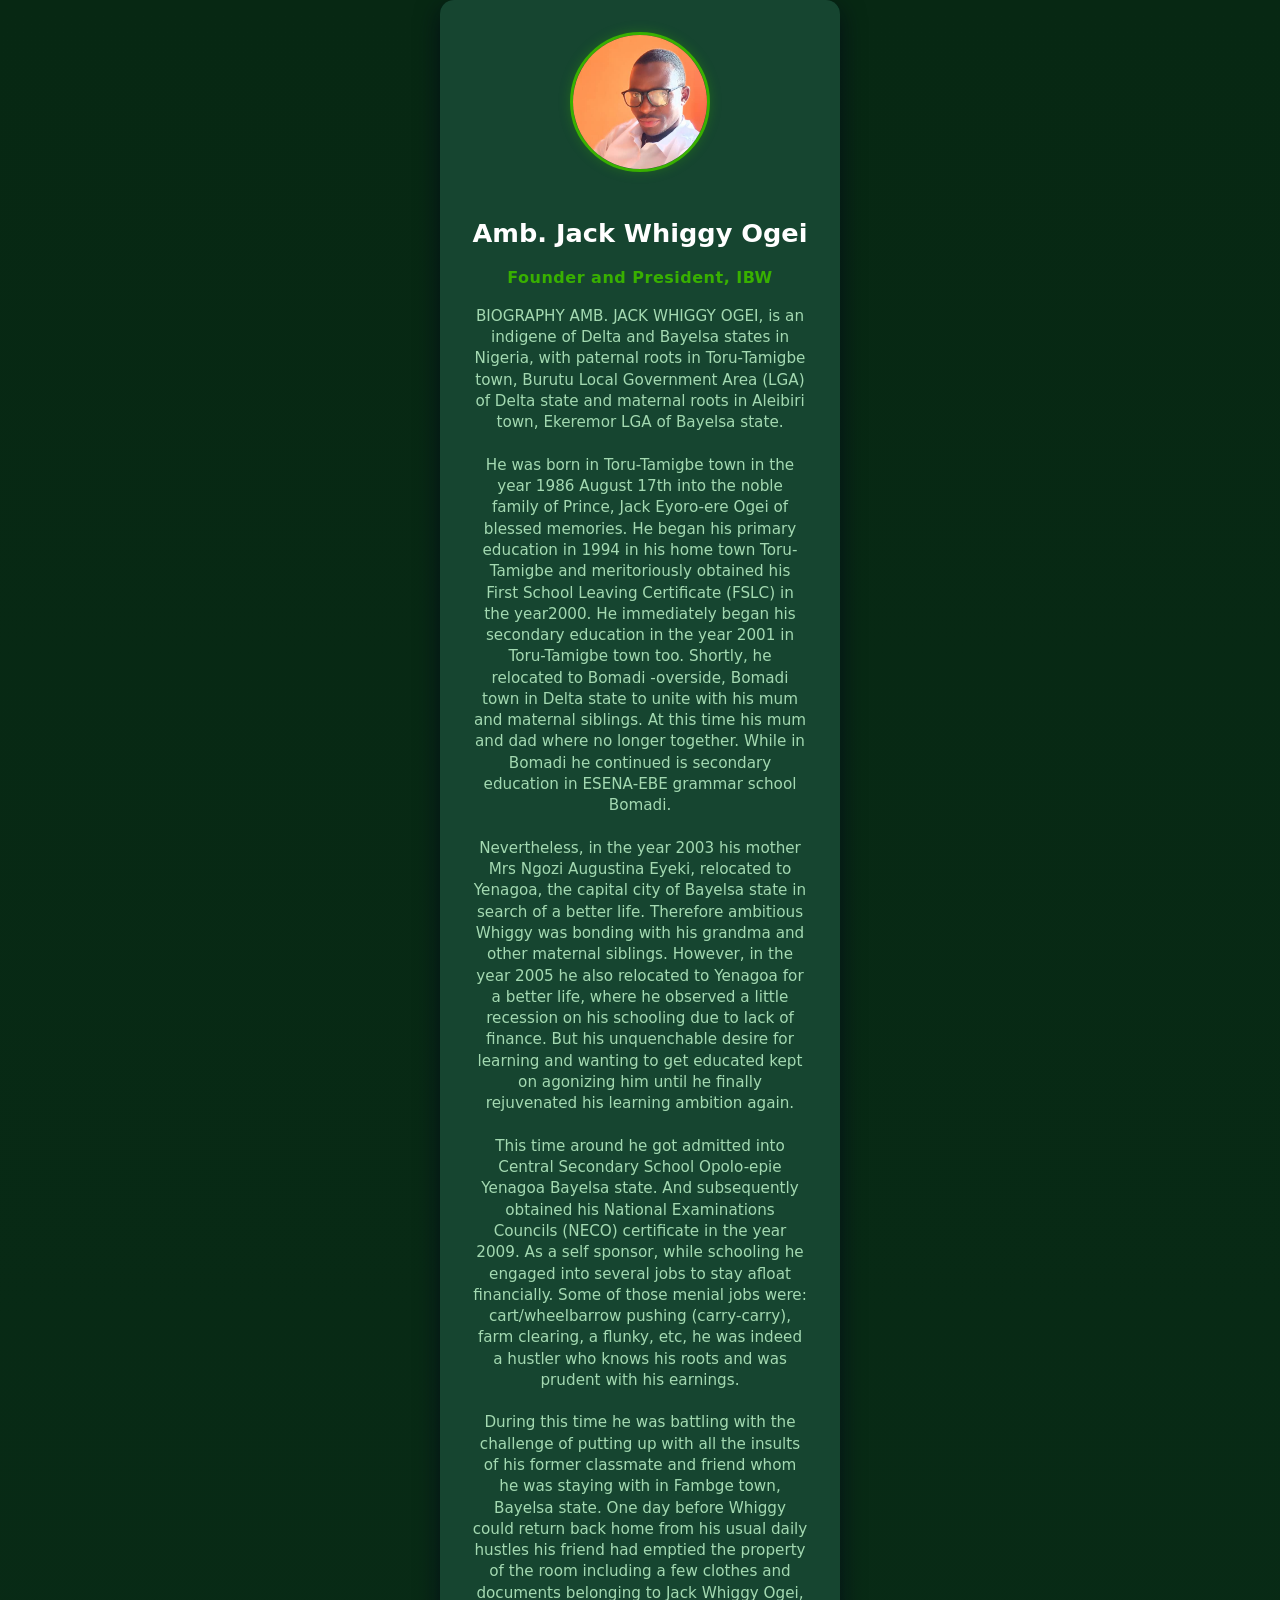
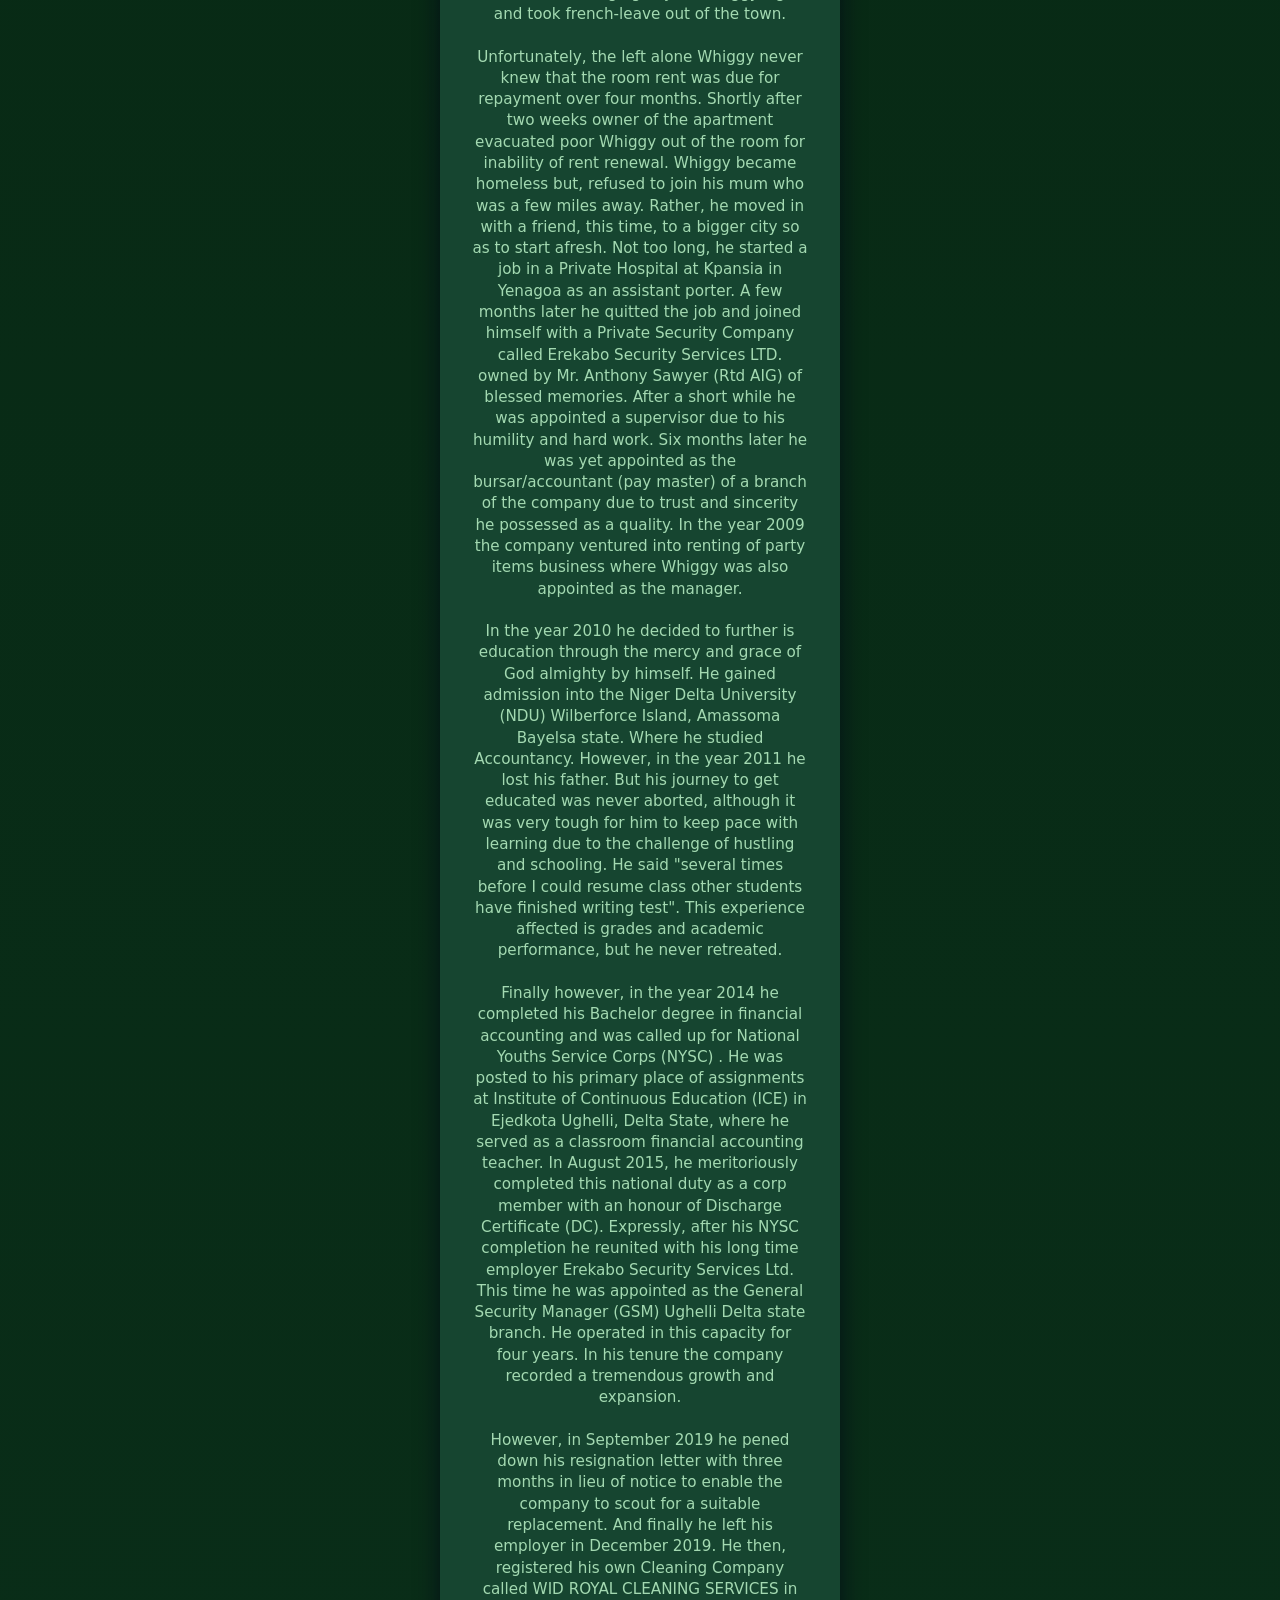
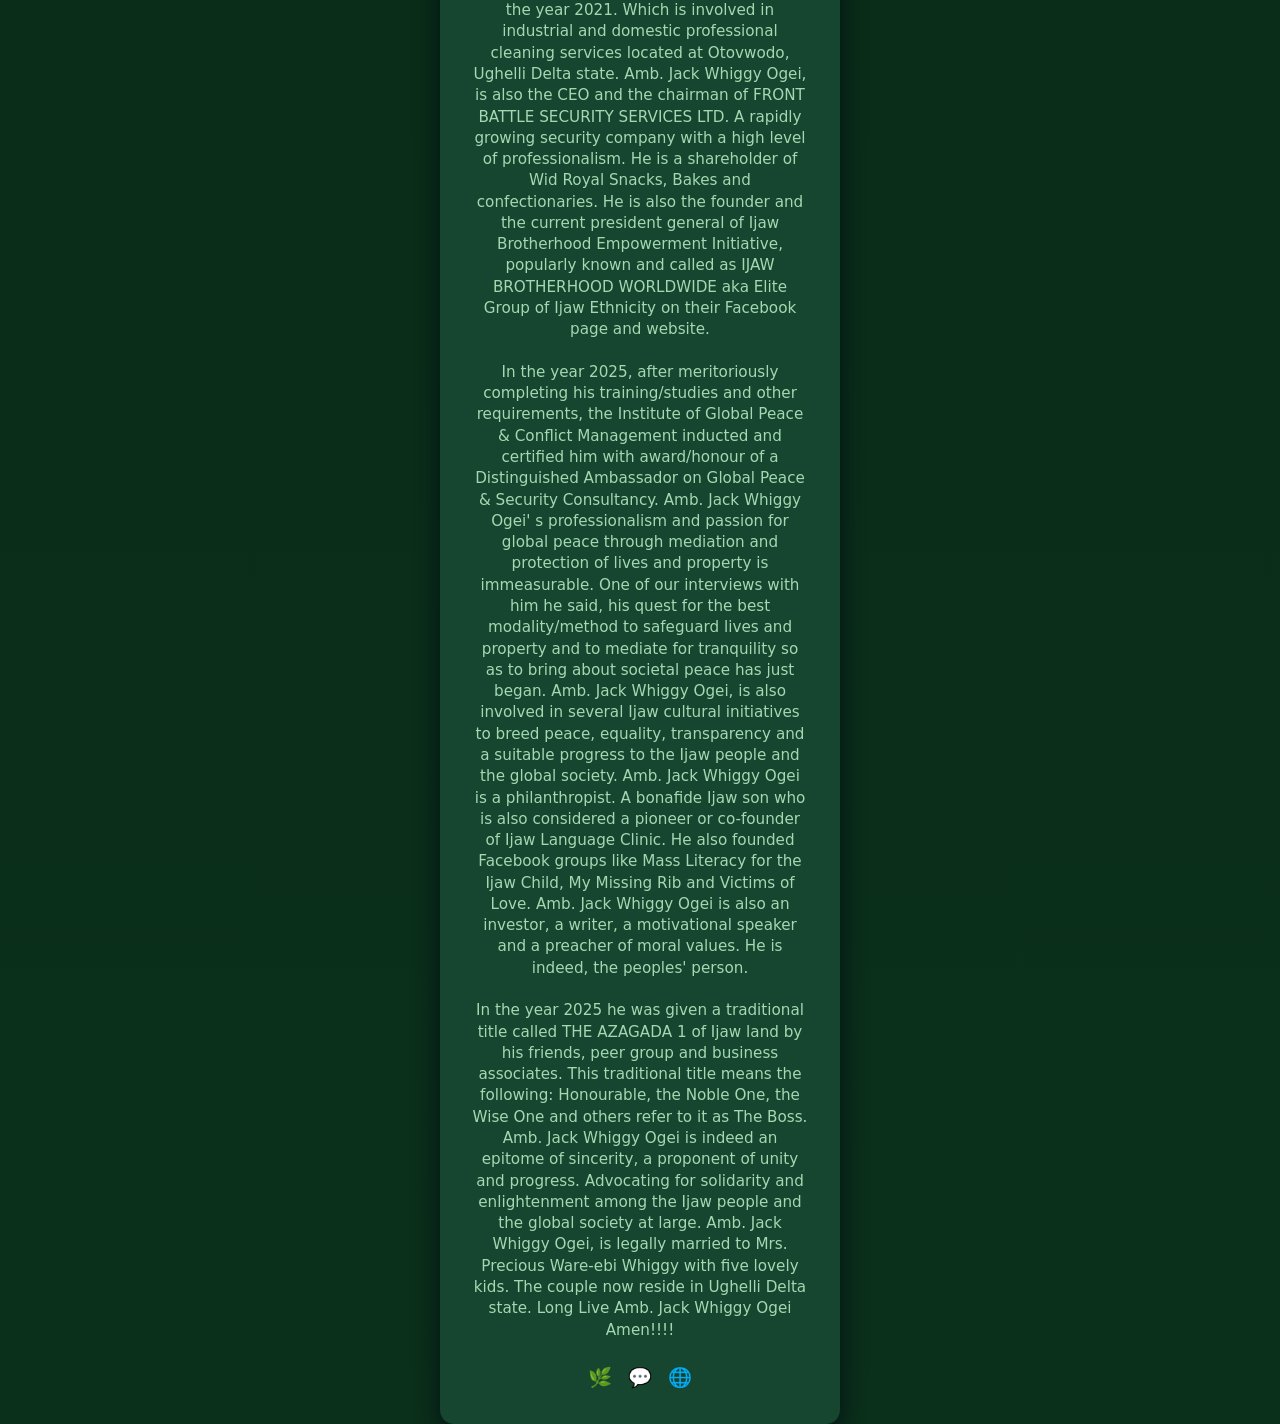
<file: TeamHTML/team1.html>
<!DOCTYPE html>
<html lang="en">
<head>
  <meta charset="UTF-8" />
  <meta name="viewport" content="width=device-width, initial-scale=1.0" />
  <title>Team Member Profile- IBW</title>
  <link rel="stylesheet" href="/css/team.css" />   
</head>
<body>
  <div class="profile-card">
    <img src="/img/team/Team-01.jpg" alt="Team Member Photo" class="profile-img">
    <h2 class="profile-name">Amb. Jack Whiggy Ogei</h2>
    <h3 class="profile-title">Founder and President, IBW</h3>
    <p class="profile-bio">
       
BIOGRAPHY

AMB. JACK WHIGGY OGEI, is an indigene of Delta and Bayelsa states in Nigeria, with paternal roots in Toru-Tamigbe town, Burutu Local Government Area (LGA) of Delta state and maternal roots in Aleibiri town, Ekeremor LGA of Bayelsa state.<br><br>

He was born in Toru-Tamigbe town in the year 1986 August 17th into the noble family of Prince, Jack Eyoro-ere Ogei of blessed memories. 

He began his primary education in 1994 in his home town Toru-Tamigbe and meritoriously obtained his First School Leaving Certificate (FSLC) in the year2000. He immediately began his secondary education in the year 2001 in Toru-Tamigbe town too. Shortly, he relocated to Bomadi -overside, Bomadi town in Delta state to unite with his mum and maternal siblings. At this time his mum and dad where no longer together.

While in Bomadi he continued is secondary education in ESENA-EBE grammar school Bomadi.<br><br>

Nevertheless, in the year 2003 his mother Mrs Ngozi Augustina Eyeki, relocated to Yenagoa, the capital city of Bayelsa state in search of a better life. Therefore ambitious Whiggy was bonding with his grandma and other maternal siblings.

However, in the year 2005 he also relocated to Yenagoa for a better life, where he observed a little recession on his schooling due to lack of finance. But his unquenchable desire for learning and wanting to get educated kept on agonizing him until he finally rejuvenated his learning ambition again.<br><br> 

This time around he got admitted into Central Secondary School Opolo-epie Yenagoa Bayelsa state. And subsequently obtained his National Examinations Councils (NECO) certificate in the year 2009.

As a self sponsor, while schooling he engaged into several jobs to stay afloat financially. Some of those menial jobs were: cart/wheelbarrow pushing (carry-carry), farm clearing, a flunky, etc, he was indeed a hustler who knows his roots and was prudent with his earnings.<br><br>

During this time he was battling with the challenge of putting up with all the insults of his former classmate and friend whom he was staying with in Fambge town, Bayelsa state. One day before Whiggy could return back home from his usual daily hustles his friend had emptied the property of the room  including a few clothes and documents belonging to Jack Whiggy Ogei, and took french-leave out of the town. <br><br>Unfortunately, the left alone Whiggy never knew that the room rent was due for repayment over four months. Shortly after two weeks  owner of the apartment evacuated poor Whiggy out of the room for inability of rent renewal. Whiggy became homeless but, refused to join his mum who was a few miles away. Rather, he moved in with a friend, this time, to a bigger city so as to start afresh. Not too long, he started a job in a Private Hospital at Kpansia in Yenagoa as an assistant porter. A few months later he quitted the job and joined himself with a Private Security Company called Erekabo Security Services LTD. owned by  Mr. Anthony Sawyer (Rtd AIG) of blessed memories. After a short while he was appointed a supervisor due to his humility and hard work.  Six months later he was yet appointed as the bursar/accountant (pay master) of a branch of the company due to trust and sincerity he possessed as a quality. In the year 2009 the company ventured into renting of party items business where Whiggy was also appointed as the manager.<br><br>

In the year 2010 he decided to further is education through the mercy and grace of God almighty by himself. He gained admission into the Niger Delta University (NDU) Wilberforce Island, Amassoma Bayelsa state. Where he studied Accountancy.

However, in the year 2011 he lost his father. But his journey to get educated was never aborted, although it was very tough for him to keep pace with learning due to the challenge of hustling and schooling. He said "several times before I could resume class other students have finished writing test". This experience affected is grades and academic performance, but he never retreated.<br><br> 

Finally however, in the year 2014 he completed his Bachelor degree in financial accounting and was called up for National Youths Service Corps (NYSC) . He was posted to his primary place of assignments at Institute of Continuous Education (ICE) in Ejedkota Ughelli, Delta State, where he served as a classroom financial accounting teacher. In August 2015, he meritoriously completed this national duty as a corp member with an honour of Discharge Certificate (DC).

Expressly, after his NYSC completion he reunited with his long time employer Erekabo Security Services Ltd. This time he was appointed as the General Security Manager (GSM) Ughelli Delta state branch. He operated in this capacity for four years. In his tenure the company recorded a tremendous growth and expansion.<br><br>

However, in September 2019 he pened down his resignation letter with three months in lieu of notice to enable the company to scout for a suitable replacement. And finally he left his employer in December 2019.

He then, registered his own Cleaning Company called WID ROYAL CLEANING SERVICES in the year 2021.  Which is involved in industrial and domestic professional cleaning services located at Otovwodo, Ughelli Delta state.

Amb. Jack Whiggy Ogei, is also the CEO and the chairman of FRONT BATTLE SECURITY SERVICES LTD. A rapidly growing security company with a high level of professionalism. He is a shareholder of Wid Royal Snacks, Bakes and confectionaries. He is also the founder and the current president general of Ijaw Brotherhood Empowerment Initiative, popularly known and called as IJAW BROTHERHOOD WORLDWIDE aka Elite Group of Ijaw Ethnicity on their Facebook page and website.<br><br>

In the year 2025, after meritoriously completing his training/studies and other requirements, the Institute of Global Peace & Conflict Management inducted and certified him with award/honour of a Distinguished Ambassador on Global Peace & Security Consultancy. 

Amb. Jack Whiggy Ogei' s professionalism and passion for global peace through mediation and protection of lives and property is immeasurable.

One of our interviews with him he said, his quest for the best modality/method to safeguard lives and property and to mediate for tranquility so as to bring about societal peace has just began.

Amb. Jack Whiggy Ogei,  is also involved in several Ijaw cultural initiatives to breed peace, equality, transparency and a suitable progress to the Ijaw people and the global society.

Amb. Jack Whiggy Ogei is a philanthropist. A bonafide Ijaw son who is also considered a pioneer or co-founder of Ijaw Language Clinic. He also founded Facebook groups like Mass Literacy for the Ijaw Child, My Missing Rib and Victims of Love.

Amb. Jack Whiggy Ogei is also an investor, a writer, a motivational speaker and a preacher of moral values. He is indeed, the peoples' person.<br><br>

 In the year 2025 he was given a traditional title called THE AZAGADA 1 of Ijaw land by his friends, peer group and business associates. This traditional title means the following: Honourable, the Noble One, the Wise One and others refer to it as The Boss.

Amb. Jack Whiggy Ogei is indeed an epitome of sincerity, a proponent of unity and progress. Advocating for solidarity and enlightenment among the Ijaw people and the global society at large.

Amb. Jack Whiggy Ogei, is legally married to Mrs. Precious Ware-ebi Whiggy with five lovely kids. The couple now reside in Ughelli Delta state. 
Long Live Amb. Jack Whiggy Ogei
 
Amen!!!!
    </p>
    <div class="social-links">
      <a href="#" aria-label="LinkedIn">🌿</a>
      <a href="#" aria-label="Twitter">💬</a>
      <a href="#" aria-label="Portfolio">🌐</a>
    </div>
  </div>
</body>
</html>
</file>
<file: css/team.css>
:root {
      --bg: #0a2f1a;        /* Dark green background base */
      --card: #0d3d28;      /* Slightly lighter green for cards */
      --muted: #a3d9b1;     /* Muted green for secondary text */
      --accent: #38b000;    /* Bright green accent */
      --glass: rgba(255, 255, 255, 0.04); /* Transparent effect for glass elements */
      --radius: 14px;
      --gap: 18px;
      --maxw: 1200px;
      --ease: cubic-bezier(.2,.9,.3,1);
      --shadow: 0 8px 24px rgba(2, 6, 23, 0.7);
    }

    * {
      box-sizing: border-box;
    }

    body {
      margin: 0;
      font-family: Inter, system-ui, 'Segoe UI', Roboto, 'Helvetica Neue', Arial;
      background: linear-gradient(180deg, #072813 0%, #0a2f1a 100%);
      color: #e6f8e6;
      -webkit-font-smoothing: antialiased;
      line-height: 1.4;
      display: flex;
      justify-content: center;
      align-items: center;
      min-height: 100vh;
    }

    .profile-card {
      background: var(--card);
      border-radius: var(--radius);
      box-shadow: var(--shadow);
      max-width: 400px;
      width: 90%;
      padding: 2rem;
      text-align: center;
      position: relative;
      overflow: hidden;
    }

    .profile-card::before {
      content: "";
      position: absolute;
      inset: 0;
      background: var(--glass);
      border-radius: inherit;
      z-index: 0;
    }

    .profile-img {
      width: 140px;
      height: 140px;
      border-radius: 50%;
      object-fit: cover;
      border: 3px solid var(--accent);
      box-shadow: 0 0 12px rgba(56, 176, 0, 0.3);
      margin-bottom: 1rem;
      position: relative;
      z-index: 1;
    }

    .profile-name {
      font-size: 1.6rem;
      font-weight: 600;
      color: #fff;
      margin-bottom: 0.3rem;
      position: relative;
      z-index: 1;
    }

    .profile-title {
      font-size: 1rem;
      color: var(--accent);
      margin-bottom: 1rem;
      letter-spacing: 0.5px;
      position: relative;
      z-index: 1;
    }

    .profile-bio {
      color: var(--muted);
      font-size: 0.95rem;
      position: relative;
      z-index: 1;
      margin-bottom: 1.5rem;
    }

    .social-links {
      display: flex;
      justify-content: center;
      gap: 1rem;
      position: relative;
      z-index: 1;
    }

    .social-links a {
      color: var(--muted);
      transition: color 0.3s var(--ease);
      font-size: 1.2rem;
      text-decoration: none;
    }

    .social-links a:hover {
      color: var(--accent);
    }
</file>
